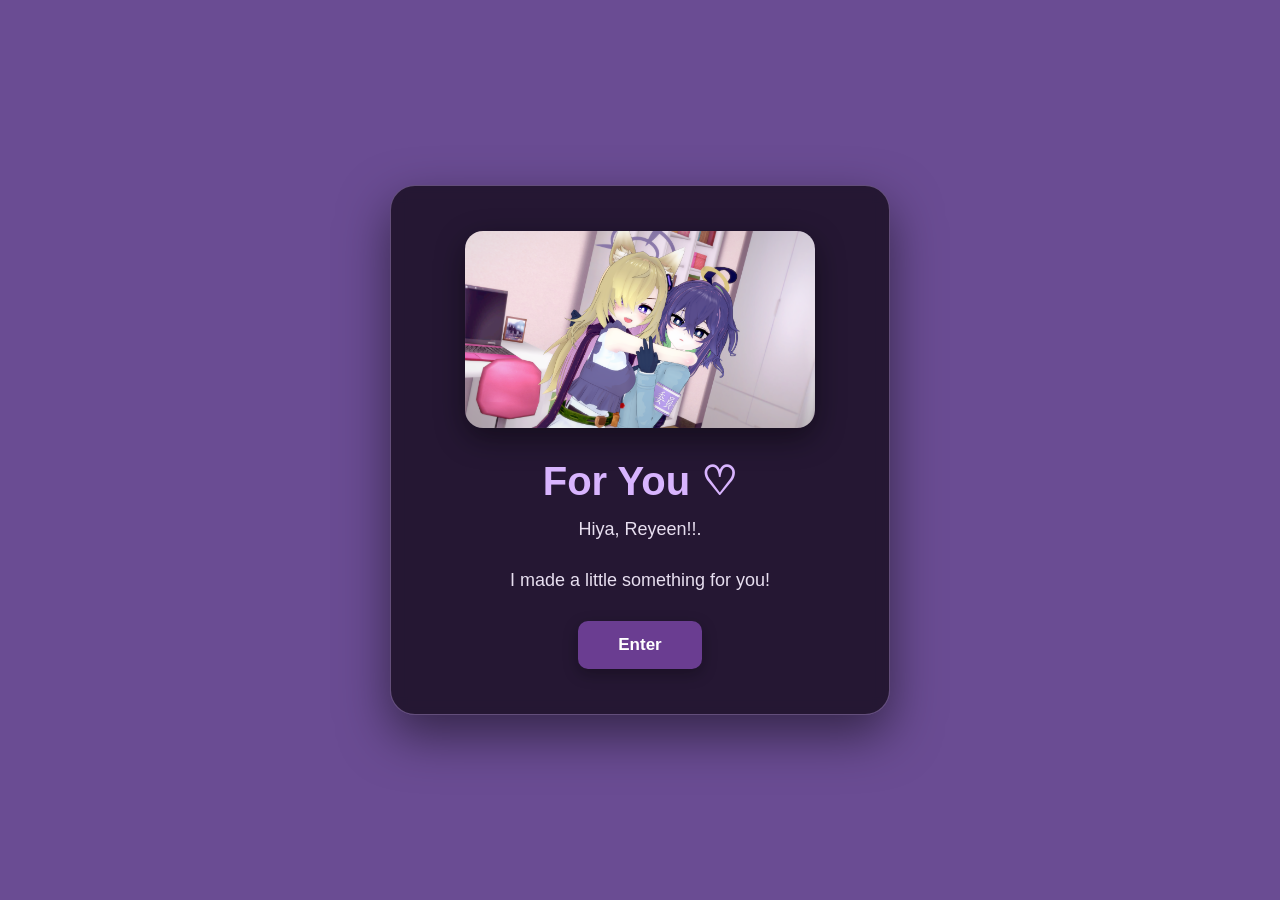
<file: index.html>
<!DOCTYPE html>
<html lang="en">

<head>

    <meta charset="UTF-8">

    <meta name="viewport"
          content="width=device-width, initial-scale=1.0">

    <title>For You ♡</title>

    <link rel="stylesheet" href="css/style.css">

</head>


    <main class="thumbnail-main">

        <div class="thumbnail-card">

            <img
                src="pictures/thumbnail.png"
                alt="A special photograph"
                class="thumbnail-image"
            >

            <h1>For You ♡</h1>

            <p>
                Hiya, Reyeen!!.
            </p>

            <p>
                I made a little something for you!
            </p>

            <a
                href="home.html"
                class="enter-button"
            >
                Enter
            </a>

        </div>

    </main>


</body>

</html>
</file>
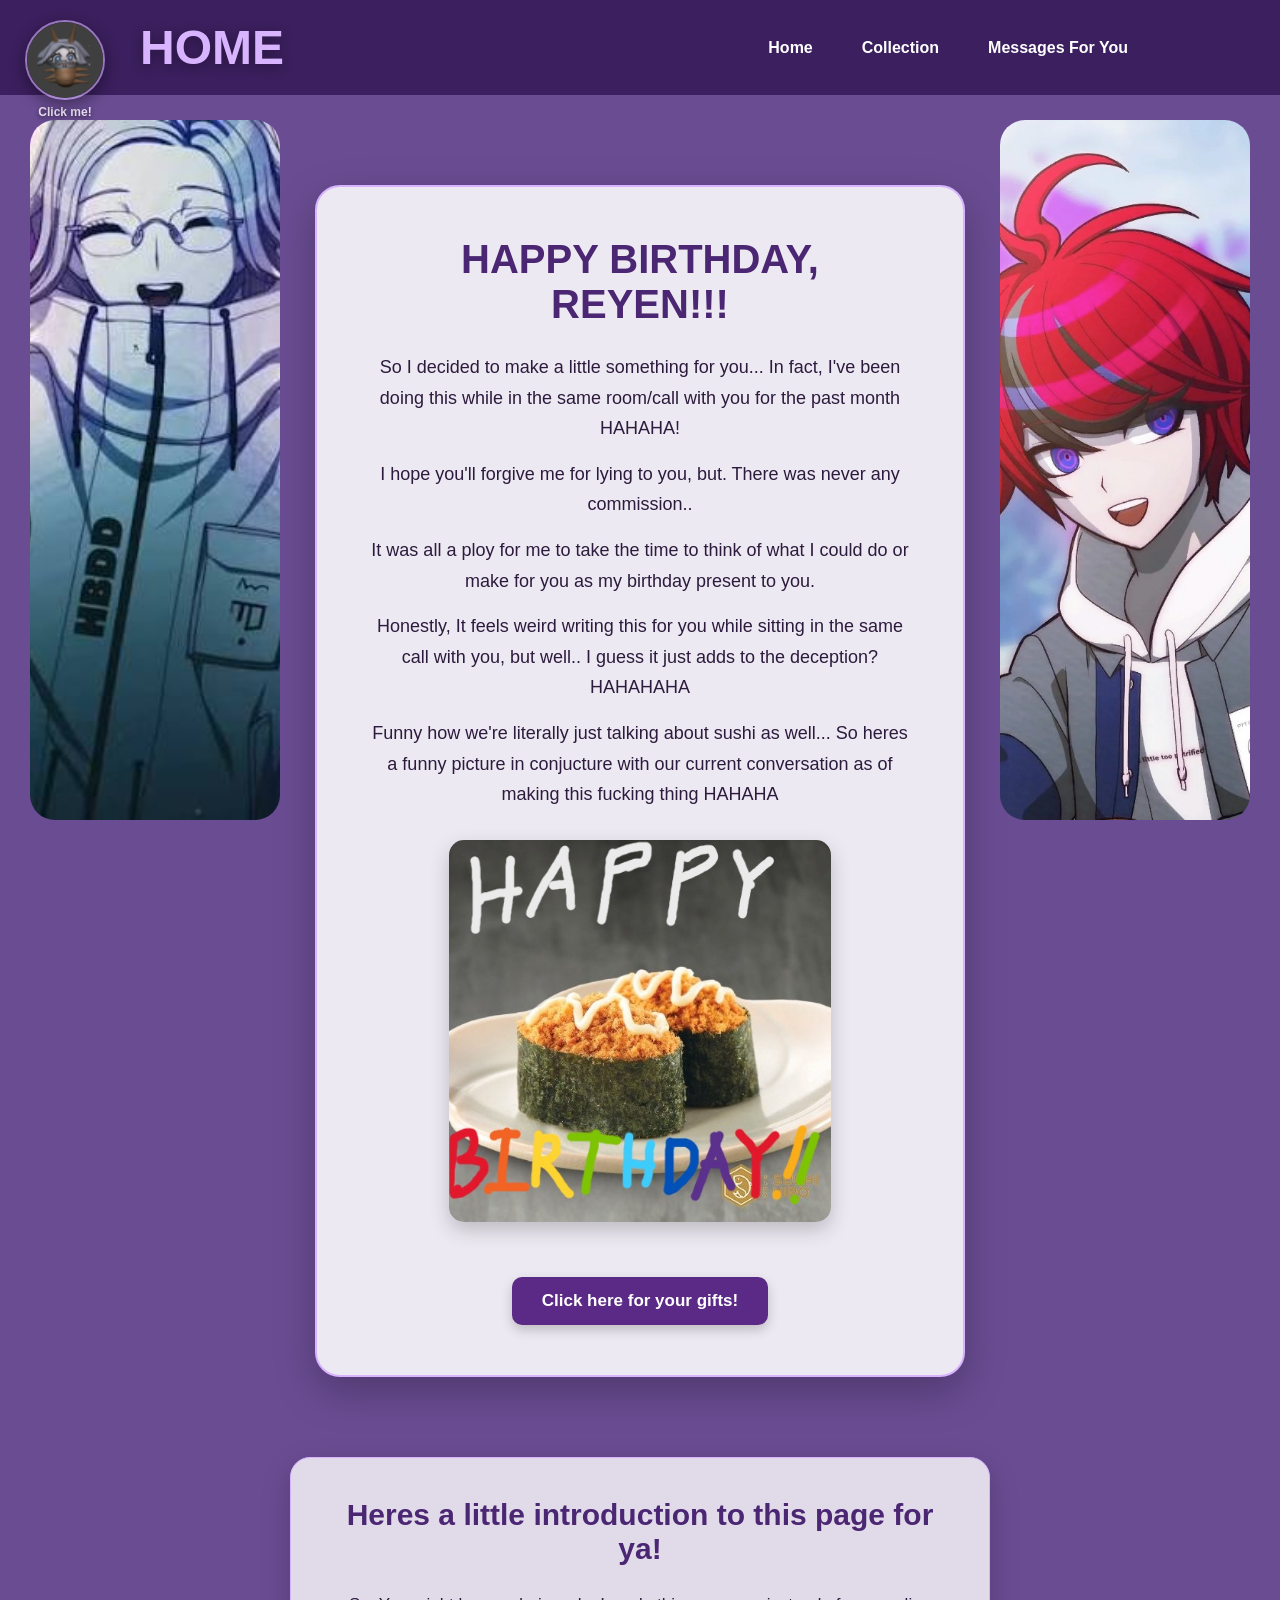
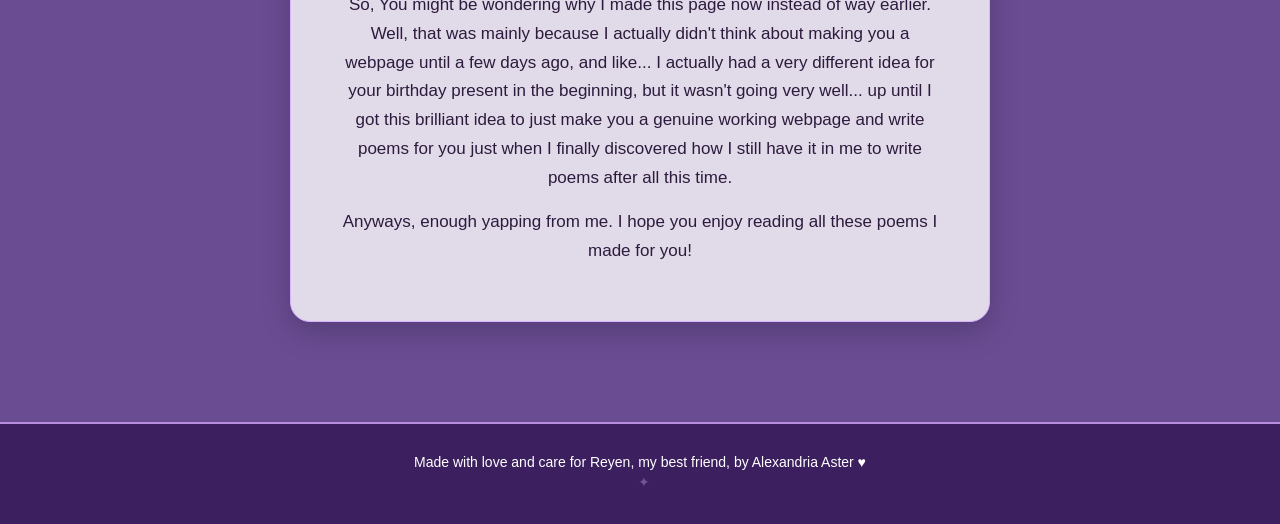
<file: home.html>
<!DOCTYPE html>
<html lang="en">

<body>



<head>
    <meta charset="UTF-8">
    <meta name="viewport" content="width=device-width, initial-scale=1.0">

    <title>Happy Birthday!</title>

    <link rel="stylesheet" href="css/style.css">
    
</head>

<a href="index.html" class="corner-home">

    <div class="home-image">

        <img
            src="pictures/home-still.png"
            class="home-still"
            alt="Return to the beginning"
        >

        <img
            src="pictures/home-animation.gif"
            class="home-gif"
            alt=""
        >

    </div>

    <span>Click me!</span>

</a>

    <!-- ========================= HEADER / NAVIGATION ========================== -->

    <header>

        <div class="header-content">

            <h1>HOME</h1>

            <nav>
                <a href="home.html">Home</a>
                <a href="poem.html">Collection</a>
                <a href="additional.html">Messages For You</a>
                
            </nav>


        </div>

    </header>

<!-- ========================= MAIN CONTENT ========================== -->

    <main>

        <!-- Decorative background images. Replace these filenames with your own images. -->

        <img
            src="pictures/home-left.jpg"
            alt=""
            class="side-image left-image"
        >
    
        <img
            src="pictures/home-right.jpg"
            alt=""
            class="side-image right-image"
        



        <!-- ========================= WELCOME SECTION ========================== -->

        <section class="welcome">

            <div class="welcome-card">

                <h2>HAPPY BIRTHDAY, REYEN!!!</h2>

                <p>
                    So I decided to make a little something for you...
                    In fact, I've been doing this while in the same room/call with you for the past month HAHAHA! 
                </p>

                <p>
                    I hope you'll forgive me for lying to you, but.
                    There was never any commission..
                </p>

                <p>
                    It was all a ploy for me to take the time to think of
                    what I could do or make for you as my birthday present to you.
                </p>

                <p>
                    Honestly, It feels weird writing this for you while sitting in
                    the same call with you, but well.. I guess it just adds to the
                    deception? HAHAHAHA
                </p>

                <p>
                    Funny how we're literally just talking about sushi as well...
                    So heres a funny picture in conjucture with our current conversation
                    as of making this fucking thing HAHAHA
                </p>

                <img
                    src="pictures/chickenfloss.jpg"
                    alt="Funny chicken floss greeting."
                    class="card-image"
                >
                

                <!-- Button -->
                <a href="poem.html" class="button">
                    Click here for your gifts!
                </a>


            </div>


        </section>



        <!-- ========================= INTRODUCTION SECTION ========================== -->

        <section class="introduction">

            <div class="introduction-card">

                <h2>Heres a little introduction to this page for ya!</h2>

                <p>
                    So, You might be wondering why I made this page now instead of way earlier.
                    Well, that was mainly because I actually didn't think about making you a webpage
                    until a few days ago, and like... I actually had a very different idea for your birthday
                    present in the beginning, but it wasn't going very well... up until I got this brilliant idea
                    to just make you a genuine working webpage and write poems for you just when I finally discovered
                    how I still have it in me to write poems after all this time.
                </p>

                <p>
                    Anyways, enough yapping from me.
                    I hope you enjoy reading all these poems I made for you!
                </p>


            </div>


        </section>

    </main>


    <!-- ========================= FOOTER ========================== -->

    <footer>

        <p>
            Made with love and care for Reyen, my best friend, by Alexandria Aster ♥
        </p>

         <a
            href="secret.html"
            class="secret-button"
            id="secretButton"
            >
                ✦
        </a>

    </footer>





</body>

</html>
</file>
<file: css/style.css>
* {
    box-sizing: border-box;
}

body {
    margin: 0;
    font-family: Arial, sans-serif;

    background-color: #6a4c93;
    color: #2d1b3d;

    min-height: 100vh;
}


header {
    background-color: #3b1f5e;

    padding: 20px 40px;

    border-bottom: 2px solod #b78de0;

    position: relative;
    z-index: 10;
}

.header-content {
    max-width: 1200px;
    margin: auto;

    display: flex;
    align-items: center;
    justify-content: space-between;
}


header h1 {
    margin: 0;
    font-size: 30px;
    color: white;
}

nav {
    display: flex;
    gap: 25px;

}

nav a {
    color: white;
    text-decoration: none;
    font-size: 16px;
    font-weight: bold;

    padding: 8px 12px;
    border-radius: 8px;

    transition: background-color 0.3s;
}

nav a:hover {
    background-color: #6a4c93;
}

main {
    position: relative;
    max-width: 1400px;
    margin: auto;
    min-height: 900px;
    overflow: hidden;
}


.side-image {
    position: fixed;
    top: 120px;

    width: 250px;
    height: 700px;

    object-fit: cover;
    opacity: 1.0;

    border-radius: 25px;

    z-index: 1;
}

.left-image {
    left: 30px;
}

.right-image {
    right: 30px;
}


.welcome {
    position: relative;
    z-index: 2;
    display: flex;
    justify-content: center;
    align-items: flex-start;
    padding: 90px 20px 50px;
}

.welcome-card {
    width: 650px;
    max-width: 90%;

    padding: 50px;
    text-align: center;
    background-color: rgba(255, 255, 255, 0.88);
    border: 2px solid #d8b4fe;
    border-radius: 25px;

    box-shadow:
    0 15px 40px rgba(0, 0, 0, 0.25);

    backdrop-filter: blur(8px);
}


.welcome-card h2 {
    margin-top: 0;
    margin-bottom: 25px;

    color: #4b2673;

    font-size: 40px;
}

.welcome-card p {
    font-size: 18px;
    line-height: 1.7;
    margin: 15px auto;

    max-width: 550px;
}


.card-image {
    display: block;
    width: 70%;
    max-width: 400px;
    height: auto;
    margin: 30px auto;
    border-radius: 15px;
    box-shadow: 0 8px 20px rgba(0, 0, 0, 0.2);
}


.button {
    display: inline-block;
    margin-top: 25px;
    padding: 14px 30px;
    background-color: #5b2a86;
    color: white;
    text-decoration: none;
    font-weight: bold;
    font-size: 17px;
    border-radius: 10px;
    box-shadow: 0 5px 12px rgba(0, 0, 0, 0.2);

    transition: background-color 0.2 ease, transform 0.2s ease;
}


.button:hover {
    background-color: #7445aa;

    transform: translateY(-2px);
}


.introduction {
    position: relative;
    z-index: 2;
    display: flex;
    justify-content: center;
    padding: 30px 20px 100px;
}

.introduction-card {
    width: 700px;
    max-width: 90%;
    padding: 40px;
    text-align: center;
    background-color: rgba(255, 255, 255, 0.8);
    border-radius: 20px;
    border: 1px solid #d8b4fe;
    box-shadow: 0 10px 30px rgba(0, 0, 0, 0.2);
}

.introduction-card h2 {
    margin-top: 0;
    color: #4b2673;
    font-size: 30px;
}

.introduction-card p {
    max-width: 600px;
    margin: 15px auto;
    line-height: 1.7;
    font-size: 17px;
}

footer {
    position: relative;
    z-index: 5;
    text-align: center;
    padding: 30px;
    background-color: #3b1f5e;
    color: white;
    border-top: 2px solid #b78de0;
}

footer p {
    margin: 0;

    font-size: 14px;

}


@media (max-width: 900px) {

    .side-image {
        display: none;
    }

    .header-content {
        flex-direction: column;

        gap: 15px;
    }

    .nav {
        gap: 10px;
        flex-wrap: wrap;
        justify-content: center;
    }

    .welcome {
        padding-top: 50px;
    }

    .welcome-card {
        padding: 35px 25px;
    }

    .welcome-card h2 {
        font-size: 32px;
    }

    .card-image {
        width: 85%;
    }
}


@media (max-width: 500px) {

    .header {
        padding: 15px 20px;
    }

    header h1 {
        font-size: 25px;
    }

    .nav a {
        font-size: 14px;

        padding: 6px 8px;
    }

    .welcome-card {
        padding: 30px 18px;
    }

    .welcome-card h2 {
        font-size: 28px;
    }

    .welcome-card p {
        font-size: 16px;
    }

    .introduction-card {
        padding: 30px 20px;
    }
}


/* =========================================================
   POEM PAGE
   ========================================================= */

.poem-page {
    margin: 0;

    background-color: #120b18;

    color: #f1eafa;

}


/* =========================================================
   POEM MAIN AREA
   ========================================================= */

.poem-main {
    position: relative;

    width: 100vw;
    min-height: calc(100vh - 90px);

    display: flex;

    align-items: center;
    justify-content: center;
}


/* =========================================================
   HORIZONTAL POEM CONTAINER
   ========================================================= */

.poem-container {
    display: flex;

    width: 100%;
    height: 100%;

    overflow-x: auto;
    overflow-y: auto;

    scroll-snap-type: x mandatory;

    scroll-behavior: smooth;

    scrollbar-width: thin;
}

.poem-container::-webkit-scrollbar {
    width: 8px;
    height: 8px;
}


/* =========================================================
   COVER PAGE
   ========================================================= */

.poem-cover {
    flex: 0 0 100%;

    width: 100%;
    height: 100%;

    display: flex;

    align-items: center;
    justify-content: center;

    text-align: center;

    scroll-snap-align: center;

    padding: 50px 20px;
}


/* Cover content box */

.cover-content {
    width: 700px;
    max-width: 90%;

    padding: 60px 50px;

    background-color: rgba(25, 15, 35, 0.75);

    border: 1px solid rgba(216, 180, 254, 0.35);

    border-radius: 25px;

    box-shadow:
        0 15px 40px rgba(0, 0, 0, 0.4);

    backdrop-filter: blur(8px);
}


/* Cover title */

.cover-content h2 {
    margin-top: 0;
    margin-bottom: 25px;

    color: #d8b4fe;

    font-size: 48px;
}


/* Cover paragraphs */

.cover-content p {
    max-width: 550px;

    margin: 15px auto;

    font-size: 19px;

    line-height: 1.8;

    color: #e8dff0;
}


/* Cover image */

.cover-image {
    display: block;

    width: 65%;
    max-width: 350px;

    height: auto;

    margin: 30px auto;

    border-radius: 15px;

    box-shadow:
        0 8px 25px rgba(0, 0, 0, 0.4);
}


/* =========================================================
   BEGIN BUTTON
   ========================================================= */

.begin-button {
    margin-top: 20px;

    padding: 14px 35px;

    border: none;

    border-radius: 10px;

    background-color: #6a3d91;

    color: white;

    font-size: 17px;

    font-weight: bold;

    cursor: pointer;

    box-shadow:
        0 5px 15px rgba(0, 0, 0, 0.3);

    transition:
        background-color 0.2s ease,
        transform 0.2s ease;
}


.begin-button:hover {
    background-color: #8a5bb2;

    transform: translateY(-2px);
}


/* =========================================================
   INDIVIDUAL POEMS
   ========================================================= */

.poem {
    flex: 0 0 100%;

    width: 100%;
    min-height: 100%;
    box-sizing: border-box;
    display: flex;

    flex-direction: column;

    justify-content: center;
    align-items: center;

    text-align: center;

    scroll-snap-align: center;

    padding: 70px 10%;
}

.poem-content {
    width: 75%;
    max-width: 900px;
    padding: 55px 60px;
    box-sizing: border-box;
    
    background-color: rgba(25, 15, 35, 0.78);
    border: 1px solid rgba(216, 180, 254, 0.25);

    border-radius: 25px;

    box-shadow:
        0 15px 40px rgba(0, 0, 0, 0.4);

    backdrop-filter: blur(8px);
}

/* Poem title */

.poem h2 {
    margin-top: 0;
    margin-bottom: 30px;

    color: #d8b4fe;

    font-size: 42px;
}


/* =========================================================
   POEM TEXT
   ========================================================= */

.poem-text {
    max-width: 750px;

    color: #eee5f7;

    font-size: 18px;

    line-height: 1.8;

    text-align: center;
}


/* Individual stanzas */

.poem-text p {
    margin: 20px 0;
}

.poem-ending {
    flex: 0 0 100%;

    width: 100%;
    min-height: 100%;

    box-sizing: border-box;
    display:flex;

    align-items: center;
    justify-content: center;
    text-align: center;
    scroll-snap-align: center;

    padding: 50px 20px;

}

/* Ending Box */

.ending-content {
    width: 700px;
    max-width: 90%;

    box-sizing: border-box;

    background-color: rgba(25, 15, 35, 0.78);
    border: 1px solid rgba(216, 180, 254, 0.35);

    border-radius: 25px;

    box-shadow:
    0 15px 40px rgba(0, 0, 0, 0.4);

    backdrop-filter: blur(8px);
    
}


/* ENDING TITLE */

.ending-content h2 {
    margin-top: 0;
    margin-bottom: 30px;

    color: #d8b4fe;
    font-size: 44px;
}


/* Ending paragraphs */

.ending-content p {
    max-width: 550px;

    margin: 20px auto;

    color: #e8dff0;

    font-size: 19px;

    line-height: 1.8;
}


/* Final signature */

.ending-signature {
    margin-top: 35px !important;

    color: #d8b4fe !important;

    font-size: 24px !important;

    font-weight: bold;
}


/* Ending image */

.ending-image {
    display: block;

    width: 140px;

    height: auto;

    margin: 25px auto 0;

    border-radius: 15px;

    box-shadow:
        0 8px 20px rgba(0, 0, 0, 0.35);
}


.additional-button {
    display: inline-block;

    margin-top: 30px;

    padding: 14px 30px;

    background-color: #3d8b5f;

    color: #ffffff;

    text-decoration: none;

    font-size: 16px;

    font-weight: bold;

    border-radius: 10px;

    box-shadow:
        0 5px 15px rgba(0, 0, 0, 0.3);

    transition:
        background-color 0.2s ease,
        transform 0.2s ease,
        box-shadow 0.2s ease;
}


/* Hover */

.additional-button:hover {
    background-color: #52aa75;

    transform: translateY(-3px);

    box-shadow:
        0 8px 20px rgba(0, 0, 0, 0.4);
}


/* =========================================================
   NAVIGATION ARROWS
   ========================================================= */

.poem-arrow {
    position: fixed;

    top: 50%;

    transform: translateY(-50%);

    z-index: 10;

    width: 55px;
    height: 55px;

    border: none;

    border-radius: 50%;

    background-color: rgba(255, 255, 255, 0.12);

    color: white;

    font-size: 30px;

    cursor: pointer;

    transition:
        background-color 0.2s ease,
        transform 0.2s ease;
}


/* Arrow hover */

.poem-arrow:hover {
    background-color: rgba(216, 180, 254, 0.35);

    transform: translateY(-50%) scale(1.1);
}


/* Left arrow */

.left-arrow {
    left: 30px;
}


/* Right arrow */

.right-arrow {
    right: 30px;
}


/* =========================================================
   POEM COUNTER
   ========================================================= */

.poem-indicator {
    position: fixed;

    bottom: 25px;

    left: 50%;

    transform: translateX(-50%);

    z-index: 10;

    font-size: 15px;

    color: #cdb7df;
}


/* =========================================================
   MOBILE / TABLET
   ========================================================= */

@media (max-width: 900px) {

    .poem {
        padding: 60px 8%;
    }

    .poem h2 {
        font-size: 36px;

        margin-bottom: 35px;
    }

    .poem-text {
        font-size: 17px;

        line-height: 1.75;
    }

    .cover-content {
        width: 82%;
        padding: 45px 30px;
    }

    .cover-content h2 {
        font-size: 40px;
    }

    .cover-content p {
        font-size: 17px;
    }

    .cover-image {
        width: 60%;
    }

    .poem-arrow {
        width: 48px;
        height: 48px;

        font-size: 25px;
    }

    .left-arrow {
        left: 15px;
    }

    .right-arrow {
        right: 15px;
    }
}

.ending-content {
    padding: 45px 30px;
}

.ending-content h2 {
    font-size: 36px;
}

.ending-content p {
    font-size: 17px;
}

.ending-image {
    width: 120px;
}

.additional-button {
    margin-top: 25px;

    padding: 12px 24px;

    font-size: 15px;
}


/* =========================================================
   SMALL PHONES
   ========================================================= */

@media (max-width: 500px) {

    .poem-main {
        height: calc(100vh - 120px);
    }

    .poem {
        padding: 40px 6%;
    }

    .poem h2 {
        font-size: 30px;

        margin-bottom: 25px;
    }

    .poem-text {
        font-size: 15px;

        line-height: 1.65;
    }

    .poem-text p {
        margin: 18px 0;
    }

    .cover-content {
        width: 90%;
        padding: 35px 20px;
    }

    .cover-content h2 {
        font-size: 32px;
    }

    .cover-content p {
        font-size: 16px;

        line-height: 1.6;
    }

    .cover-image {
        width: 75%;
    }

    .begin-button {
        padding: 12px 28px;

        font-size: 16px;
    }

    .ending-content {
    padding: 35px 20px;
}

.ending-content h2 {
    font-size: 30px;
}

.ending-content p {
    font-size: 16px;

    line-height: 1.6;
}

.ending-signature {
    font-size: 21px !important;
}

.ending-image {
    width: 110px;
}

.additional-button {
    margin-top: 25px;

    padding: 12px 24px;

    font-size: 15px;
}



    .poem-arrow {
        width: 42px;
        height: 42px;

        font-size: 22px;
    }

    .left-arrow {
        left: 8px;
    }

    .right-arrow {
        right: 8px;
    }

    .poem-indicator {
        bottom: 15px;

        font-size: 13px;
    }
}

/* =========================================================
   ADDITIONAL INFORMATION PAGE
   ========================================================= */

.additional-page {
    margin: 0;

    min-height: 100vh;

    background-color: #120b18;

    color: #f1eafa;

    font-family: Arial, sans-serif;
}


/* =========================================================
   HEADER
   ========================================================= */

.additional-page header {
    width: 100%;

    padding: 55px 20px 30px;

    box-sizing: border-box;

    text-align: center;
}


.header-content {
    max-width: 1000px;

    margin: 0 auto;
}


/* Header title */

.header-content h1 {
    margin: 0;

    color: #d8b4fe;

    font-size: 48px;

    text-shadow:
        0 3px 12px rgba(0, 0, 0, 0.35);
}


/* Header subtitle */

.header-content > p {
    margin: 15px 0 25px;

    color: #cdb7df;

    font-size: 18px;
}


/* =========================================================
   NAVIGATION
   ========================================================= */

.additional-page nav {
    display: flex;

    justify-content: center;

    align-items: center;

    gap: 30px;

    margin-top: 20px;
}


.additional-page nav a {
    color: #e8dff0;

    text-decoration: none;

    font-size: 16px;

    font-weight: bold;

    transition:
        color 0.2s ease,
        transform 0.2s ease;
}


.additional-page nav a:hover {
    color: #d8b4fe;

    transform: translateY(-2px);
}


/* =========================================================
   MAIN CONTENT
   ========================================================= */

.additional-main {
    width: 100%;

    max-width: 900px;

    margin: 0 auto;

    padding: 20px 20px 50px;

    box-sizing: border-box;
}


/* =========================================================
   INFORMATION BOXES
   ========================================================= */

.information-box,
.thanks-box {
    margin-bottom: 30px;

    padding: 40px 45px;

    box-sizing: border-box;

    background-color: rgba(25, 15, 35, 0.78);

    border: 1px solid rgba(216, 180, 254, 0.25);

    border-radius: 20px;

    box-shadow:
        0 12px 30px rgba(0, 0, 0, 0.35);

    backdrop-filter: blur(8px);
}


/* =========================================================
   BOX HEADINGS
   ========================================================= */

.information-box h2,
.thanks-box h2 {
    margin-top: 0;

    margin-bottom: 25px;

    color: #d8b4fe;

    font-size: 28px;

    text-align: center;
}


/* =========================================================
   BOX PARAGRAPHS
   ========================================================= */

.information-box p,
.thanks-box p {
    margin: 0 0 20px;

    color: #e8dff0;

    font-size: 18px;

    line-height: 1.8;

    text-align: center;
}


/* Remove unnecessary margin from
   the final paragraph */

.information-box p:last-child,
.thanks-box p:last-child {
    margin-bottom: 0;
}


/* =========================================================
   SPECIAL THANKS BOX
   ========================================================= */

.thanks-box {
    background-color: rgba(35, 20, 45, 0.85);

    border-color: rgba(216, 180, 254, 0.4);
}


.thanks-box h2 {
    font-size: 30px;
}


/* =========================================================
   GIF IMAGE
   ========================================================= */

.additional-image {
    display: flex;

    justify-content: center;

    align-items: center;

    margin-top: 40px;

    margin-bottom: 35px;
}


.additional-image img {
    display: block;

    width: 500px;

    max-width: 90%;

    height: auto;

    border-radius: 15px;

    box-shadow:
        0 10px 25px rgba(0, 0, 0, 0.4);
}


/* =========================================================
   GO BACK HOME BUTTON
   ========================================================= */

.additional-page .button {
    display: block;

    width: fit-content;

    margin: 0 auto 60px;

    padding: 14px 30px;

    background-color: #6a3d91;

    color: #ffffff;

    text-decoration: none;

    font-size: 16px;

    font-weight: bold;

    border-radius: 10px;

    box-shadow:
        0 5px 15px rgba(0, 0, 0, 0.3);

    transition:
        background-color 0.2s ease,
        transform 0.2s ease,
        box-shadow 0.2s ease;
}


.additional-page .button:hover {
    background-color: #8a5bb2;

    transform: translateY(-3px);

    box-shadow:
        0 8px 20px rgba(0, 0, 0, 0.4);
}


/* =========================================================
   TABLET
   ========================================================= */

@media (max-width: 900px) {

    .additional-page header {
        padding-top: 45px;
    }


    .header-content h1 {
        font-size: 40px;
    }


    .information-box,
    .thanks-box {
        padding: 35px 30px;
    }


    .information-box p,
    .thanks-box p {
        font-size: 17px;
    }


    .additional-image img {
        width: 190px;
    }

}


/* =========================================================
   SMALL PHONES
   ========================================================= */

@media (max-width: 500px) {

    .additional-page header {
        padding: 40px 15px 25px;
    }


    .header-content h1 {
        font-size: 32px;
    }


    .header-content > p {
        font-size: 16px;
    }


    /* Mobile navigation */

    .additional-page nav {
        gap: 15px;

        flex-wrap: wrap;
    }


    .additional-page nav a {
        font-size: 14px;
    }


    /* Main content */

    .additional-main {
        padding: 15px 15px 40px;
    }


    /* Boxes */

    .information-box,
    .thanks-box {
        padding: 30px 22px;

        margin-bottom: 20px;
    }


    .information-box h2,
    .thanks-box h2 {
        font-size: 24px;

        margin-bottom: 20px;
    }


    .information-box p,
    .thanks-box p {
        font-size: 16px;

        line-height: 1.7;
    }


    /* GIF */

    .additional-image {
        margin-top: 30px;

        margin-bottom: 30px;
    }


    .additional-image img {
        width: 180px;

        max-width: 65%;
    }


    /* Back button */

    .additional-page .button {
        padding: 12px 24px;

        margin-bottom: 40px;

        font-size: 15px;
    }

}

/* =========================================================
   THUMBNAIL / INTRO PAGE
   ========================================================= */

.thumbnail-page {
    margin: 0;

    min-height: 100vh;

    background-color: #120b18;

    color: #f1eafa;
}


/* Main area */

.thumbnail-main {
    min-height: 100vh;

    display: flex;

    align-items: center;
    justify-content: center;

    padding: 30px;

    box-sizing: border-box;
}


/* Main card */

.thumbnail-card {
    width: 500px;
    max-width: 90%;

    padding: 45px 40px;

    box-sizing: border-box;

    text-align: center;

    background-color: rgba(25, 15, 35, 0.85);

    border: 1px solid rgba(216, 180, 254, 0.35);

    border-radius: 25px;

    box-shadow:
        0 20px 50px rgba(0, 0, 0, 0.5);

    backdrop-filter: blur(8px);
}


/* Thumbnail image */

.thumbnail-image {
    display: block;

    width: 100%;
    max-width: 350px;

    height: auto;

    margin: 0 auto 30px;

    border-radius: 18px;

    box-shadow:
        0 10px 30px rgba(0, 0, 0, 0.45);
}


/* Title */

.thumbnail-card h1 {
    margin: 0 0 15px;

    color: #d8b4fe;

    font-size: 40px;
}


/* Subtitle */

.thumbnail-card p {
    margin: 0 0 30px;

    color: #e8dff0;

    font-size: 18px;
}


/* Enter button */

.enter-button {
    display: inline-block;

    padding: 14px 40px;

    background-color: #6a3d91;

    color: white;

    text-decoration: none;

    font-size: 17px;

    font-weight: bold;

    border-radius: 10px;

    box-shadow:
        0 5px 15px rgba(0, 0, 0, 0.3);

    transition:
        background-color 0.2s ease,
        transform 0.2s ease,
        box-shadow 0.2s ease;
}


.enter-button:hover {
    background-color: #8a5bb2;

    transform: translateY(-3px);

    box-shadow:
        0 8px 20px rgba(0, 0, 0, 0.4);
}


/* =========================================================
   MOBILE
   ========================================================= */

@media (max-width: 500px) {

    .thumbnail-main {
        padding: 20px;
    }


    .thumbnail-card {
        padding: 30px 25px;
    }


    .thumbnail-image {
        max-width: 280px;
    }


    .thumbnail-card h1 {
        font-size: 32px;
    }


    .thumbnail-card p {
        font-size: 16px;
    }


    .enter-button {
        padding: 12px 32px;

        font-size: 16px;
    }

}

/* =========================================================
   CORNER HOME IMAGE
   ========================================================= */

.corner-home {
    position: fixed;

    top: 20px;
    left: 20px;

    z-index: 100;

    display: flex;

    flex-direction: column;

    align-items: center;

    width: 90px;

    color: #ffffff;

    text-decoration: none;
}


/* =========================================================
   IMAGE CONTAINER
   ========================================================= */

.home-image {
    position: relative;

    width: 80px;
    height: 80px;
}


/* =========================================================
   BOTH IMAGES
   ========================================================= */

.home-image img {
    position: absolute;

    top: 0;
    left: 0;

    width: 80px;
    height: 80px;

    object-fit: cover;

    border-radius: 50%;

    border: 2px solid rgba(216, 180, 254, 0.6);

    box-shadow:
        0 5px 15px rgba(0, 0, 0, 0.4);
}


/* =========================================================
   STILL IMAGE
   ========================================================= */

.home-still {
    opacity: 1;

    transition: opacity 0.15s ease;
}


/* =========================================================
   GIF
   ========================================================= */

.home-gif {
    opacity: 0;

    transition: opacity 0.15s ease;
}


/* =========================================================
   HOVER
   ========================================================= */

.corner-home:hover .home-still {
    opacity: 0;
}


.corner-home:hover .home-gif {
    opacity: 1;
}


/* =========================================================
   CLICK ME
   ========================================================= */

.corner-home span {
    margin-top: 5px;

    font-size: 12px;

    font-weight: bold;

    color: #e8dff0;

    text-shadow:
        0 2px 5px rgba(0, 0, 0, 0.6);
}


/* =========================================================
   HOVER EFFECT
   ========================================================= */

.corner-home:hover {
    transform: scale(1.05);
}

/* =========================================================
   SECRET BUTTON
   ========================================================= */

.secret-button {
    display: inline-flex;

    align-items: center;
    justify-content: center;

    width: 24px;
    height: 24px;

    margin-left: 8px;

    color: rgba(216, 180, 254, 0.35);

    text-decoration: none;

    font-size: 14px;

    border-radius: 50%;

    transition:
        color 0.2s ease,
        background-color 0.2s ease,
        transform 0.2s ease;
}


.secret-button:hover {
    color: #d8b4fe;

    background-color: rgba(216, 180, 254, 0.12);

    transform: scale(1.15);
}

/* =========================================================
   SECRET PAGE — DEEP OCEAN
   ========================================================= */

.secret-page {
    margin: 0;

    min-height: 100vh;

    background:
        radial-gradient(
            ellipse at 50% -10%,
            #244d70 0%,
            #102c48 30%,
            #07192b 65%,
            #020912 100%
        );

    color: #e8f7ff;

    font-family: Arial, sans-serif;

    overflow-x: hidden;
}


/* =========================================================
   MAIN CONTENT
   ========================================================= */

.secret-main {
    position: relative;

    min-height: 100vh;

    display: flex;

    flex-direction: column;

    align-items: center;

    justify-content: center;

    padding: 60px 20px;

    box-sizing: border-box;

    overflow: hidden;
}


/* =========================================================
   LIGHT FROM THE SURFACE
   ========================================================= */

.secret-main::before {
    content: "";

    position: absolute;

    top: -250px;
    left: 50%;

    width: 700px;
    height: 600px;

    transform: translateX(-50%);

    background:
        radial-gradient(
            ellipse,
            rgba(120, 210, 255, 0.16),
            rgba(40, 120, 180, 0.05) 40%,
            transparent 70%
        );

    pointer-events: none;
}


/* =========================================================
   SECRET IMAGE
   ========================================================= */

.secret-image {
    position: relative;

    z-index: 2;

    display: block;

    width: 350px;

    max-width: 80%;

    height: auto;

    margin: 0 auto 30px;

    border-radius: 15px;

    object-fit: contain;

    filter:
        brightness(0.65)
        contrast(1.15)
        saturate(0.8);

    border: 1px solid rgba(130, 210, 255, 0.3);

    box-shadow:
        0 15px 40px rgba(0, 0, 0, 0.7),
        0 0 30px rgba(50, 160, 220, 0.15);
}


/* =========================================================
   SECRET MESSAGE
   ========================================================= */

.secret-content {
    position: relative;

    z-index: 2;

    width: 650px;

    max-width: 90%;

    min-height: 180px;

    padding: 35px 40px;

    box-sizing: border-box;

    text-align: center;

    background:
        rgba(3, 15, 27, 0.78);

    border: 1px solid rgba(110, 190, 230, 0.25);

    border-radius: 20px;

    box-shadow:
        0 15px 40px rgba(0, 0, 0, 0.6);

    backdrop-filter: blur(8px);
}


/* =========================================================
   TITLE
   ========================================================= */

.secret-content h1 {
    margin-top: 0;

    margin-bottom: 15px;

    color: #bdeaff;

    font-size: 36px;

    text-shadow:
        0 0 15px rgba(100, 200, 255, 0.3);
}


/* =========================================================
   MESSAGE
   ========================================================= */

.secret-content p {
    transition:
        opacity 0.2s ease;
    margin-bottom: 25px;

    color: #b9d2df;

    font-size: 18px;

    line-height: 1.7;
}


/* =========================================================
   RETURN BUTTON
   ========================================================= */

.secret-return {
    display: inline-block;

    padding: 12px 30px;

    background-color: #275d7c;

    color: white;

    text-decoration: none;

    font-size: 16px;

    font-weight: bold;

    border-radius: 10px;

    border: 1px solid rgba(150, 220, 255, 0.25);

    box-shadow:
        0 5px 15px rgba(0, 0, 0, 0.4);

    transition:
        background-color 0.2s ease,
        transform 0.2s ease,
        box-shadow 0.2s ease;
}


.secret-return:hover {
    background-color: #367fa5;

    transform: translateY(-2px);

    box-shadow:
        0 7px 20px rgba(50, 170, 220, 0.25);
}

/* =========================================================
   MOBILE
   ========================================================= */

@media (max-width: 500px) {

    .secret-main {
        padding: 30px 15px;
    }


    .secret-image {
        width: 280px;

        max-width: 90%;

        margin-bottom: 25px;
    }


    .secret-content {
        padding: 25px 20px;
    }


    .secret-content h1 {
        font-size: 30px;
    }


    .secret-content p {
        font-size: 16px;
    }


    .secret-return {
        padding: 11px 25px;

        font-size: 15px;
    }

}

/* =========================================================
   UNDERWATER BUBBLES
   ========================================================= */

.bubbles {
    position: absolute;

    inset: 0;

    z-index: 1;

    pointer-events: none;

    overflow: hidden;
}


.bubbles span {
    position: absolute;

    bottom: -30px;

    width: 10px;
    height: 10px;

    border: 1px solid rgba(180, 230, 255, 0.3);

    border-radius: 50%;

    opacity: 0;

    animation:
        bubble-rise 9s infinite ease-in;
}


/* Individual bubble positions */

.bubbles span:nth-child(1) {
    left: 10%;

    width: 8px;
    height: 8px;

    animation-delay: 1s;
}


.bubbles span:nth-child(2) {
    left: 22%;

    width: 14px;
    height: 14px;

    animation-delay: 5s;
}


.bubbles span:nth-child(3) {
    left: 35%;

    width: 7px;
    height: 7px;

    animation-delay: 3s;
}


.bubbles span:nth-child(4) {
    left: 48%;

    width: 12px;
    height: 12px;

    animation-delay: 7s;
}


.bubbles span:nth-child(5) {
    left: 62%;

    width: 9px;
    height: 9px;

    animation-delay: 2s;
}


.bubbles span:nth-child(6) {
    left: 74%;

    width: 15px;
    height: 15px;

    animation-delay: 6s;
}


.bubbles span:nth-child(7) {
    left: 85%;

    width: 7px;
    height: 7px;

    animation-delay: 4s;
}


.bubbles span:nth-child(8) {
    left: 92%;

    width: 11px;
    height: 11px;

    animation-delay: 8s;
}


/* Bubble movement */

@keyframes bubble-rise {

    0% {
        transform:
            translateY(0)
            translateX(0);

        opacity: 0;
    }


    15% {
        opacity: 0.7;
    }


    50% {
        transform:
            translateY(-50vh)
            translateX(20px);
    }


    100% {
        transform:
            translateY(-120vh)
            translateX(-20px);

        opacity: 0;
    }

}

.secret-image {
    animation:
        underwater-float 5s ease-in-out infinite;
}


@keyframes underwater-float {

    0% {
        transform: translateY(0);
    }

    50% {
        transform: translateY(-5px);
    }

    100% {
        transform: translateY(0);
    }

}

/* =========================================================
   FADE POEM CONTROLS
   ========================================================= */

.poem-arrow {
    transition:
        opacity 0.5s ease,
        background-color 0.2s ease,
        transform 0.2s ease;
}


.poem-indicator {
    transition:
        opacity 0.5s ease;
}


/* Hidden state */

.poem-arrow.controls-hidden,
.poem-indicator.controls-hidden {
    opacity: 0;

    pointer-events: none;
}

/* =========================================================
   FADE SCROLLBAR
   ========================================================= */

.poem-container {
    scrollbar-color:
        rgba(216, 180, 254, 0.5)
        transparent;

    transition:
        scrollbar-color 0.5s ease;
}


/* Firefox */

.poem-container.controls-hidden {
    scrollbar-color:
        transparent
        transparent;
}


/* Chrome / Edge / Safari */

.poem-container::-webkit-scrollbar {
    width: 8px;
    height: 8px;
}


.poem-container::-webkit-scrollbar-track {
    background: transparent;
}


.poem-container::-webkit-scrollbar-thumb {
    background-color: rgba(216, 180, 254, 0.5);

    border-radius: 10px;

    transition:
        background-color 0.5s ease;
}


.poem-container.controls-hidden::-webkit-scrollbar-thumb {
    background-color: transparent;
}

/* =========================================================
   SECRET DIALOGUE
   ========================================================= */

#dialogueTitle {
    min-height: 45px;
}


#dialogueText {
    min-height: 70px;

    white-space: pre-wrap;
}

/* =========================================================
   DIALOGUE INDICATOR
   ========================================================= */

.dialogue-indicator {
    margin: 5px 0 15px;

    color: #9edfff;

    font-size: 18px;

    opacity: 0;

    transition:
        opacity 0.3s ease;

    animation:
        dialogue-bounce 1.2s ease-in-out infinite;
}


/* Indicator becomes visible */

.dialogue-indicator.visible {
    opacity: 1;
}


/* Indicator movement */

@keyframes dialogue-bounce {

    0% {
        transform: translateY(0);
    }

    50% {
        transform: translateY(4px);
    }

    100% {
        transform: translateY(0);
    }

}

/* =========================================================
   SECRET PAGE FADE TRANSITION
   ========================================================= */

.page-fade {
    position: fixed;

    inset: 0;

    background-color: black;

    z-index: 9999;

    pointer-events: none;

    opacity: 1;

    transition:
        opacity 2s ease;
}


/* Fade into the secret page */

.page-fade.fade-in {
    opacity: 0;
}

/* =========================================================
   POEM INDICATOR FADE
   ========================================================= */

.poem-indicator {
    transition:
        opacity 0.5s ease;
}


/* Hidden state */

.poem-indicator.controls-hidden {
    opacity: 0;

    pointer-events: none;
}

/* =========================================================
   SECRET IMAGE - HIDDEN UNTIL FINAL DIALOGUE
   ========================================================= */

.secret-image {
    opacity: 0;

    visibility: hidden;

    transition:
        opacity 1.5s ease,
        visibility 1.5s ease;
}


/* Reveal image */

.secret-image.reveal {
    opacity: 1;

    visibility: visible;
}

.resurface-button img {
    width: 34px;
    height: 34px;

    object-fit: contain;

    filter:
        drop-shadow(0 0 5px rgba(255, 220, 150, 0.45));

    transition:
        transform 0.3s ease,
        filter 0.3s ease;
}

.resurface-button:hover img {
    transform: translateY(-3px);

    filter:
        drop-shadow(0 0 10px rgba(255, 220, 150, 0.8));
}

/* =========================================================
   RESURFACE / LANTERN BUTTON
   ========================================================= */

.resurface-button {
    position: relative;

    display: inline-flex;

    width: 45px;
    height: 45px;

    margin-top: 20px;
    margin-left: 15px;

    align-items: center;
    justify-content: center;

    text-decoration: none;

    opacity: 0.75;

    transition:
        opacity 0.3s ease,
        transform 0.3s ease;
}


/* Lantern image */

.resurface-button img {
    display: block;

    width: 36px;
    height: 36px;

    object-fit: contain;
    align-items: center;

    filter:
        drop-shadow(
            0 0 5px rgba(255, 220, 150, 0.4)
        );

    transition:
        filter 0.3s ease,
        transform 0.3s ease;
}


/* Hover */

.resurface-button:hover {
    opacity: 1;

    transform: translateY(-2px);
}


.resurface-button:hover img {
    filter:
        drop-shadow(
            0 0 10px rgba(255, 220, 150, 0.85)
        );

    transform: scale(1.08);
}


/* =========================================================
   TOOLTIP
   ========================================================= */

.resurface-tooltip {
    position: absolute;

    bottom: 52px;
    left: 50%;

    transform:
        translateX(-50%)
        translateY(5px);

    white-space: nowrap;

    padding: 8px 13px;

    background-color: rgba(3, 12, 22, 0.95);

    border: 1px solid rgba(158, 223, 255, 0.35);

    border-radius: 8px;

    color: #dff5ff;

    font-size: 14px;

    text-decoration: none;

    pointer-events: none;

    opacity: 0;

    transition:
        opacity 0.25s ease,
        transform 0.25s ease;
}


/* Show tooltip */

.resurface-button:hover .resurface-tooltip {
    opacity: 1;

    transform:
        translateX(-50%)
        translateY(0);
}

/* =========================================================
   DIALOGUE CONTROLS
   ========================================================= */

.dialogue-controls {
    display: flex;

    flex-direction: column;

    align-items: center;
    justify-content: center;

    width: 100%;

    margin-top: 10px;
}


/* =========================================================
   CONTINUE BUTTON
   ========================================================= */

.dialogue-controls .secret-return {
    margin: 0;
}


/* =========================================================
   RESURFACE LANTERN
   ========================================================= */

.dialogue-controls .resurface-button {
    display: flex;

    align-items: center;
    justify-content: center;

    width: 42px;
    height: 42px;

    margin: 18px 0 0 0;
}


/* Lantern itself */

.dialogue-controls .resurface-button img {
    display: block;

    width: 30px;
    height: 30px;

    object-fit: contain;
}

/* =========================================================
   FRIEND MESSAGES SECTION
========================================================= */

.friends-messages {
    width: 100%;
    max-width: 900px;

    margin: 70px auto;

    display: flex;
    flex-direction: column;

    /* Space BETWEEN each friend's message */
    gap: 45px;

    box-sizing: border-box;
}


/* =========================================================
   INDIVIDUAL FRIEND MESSAGE
========================================================= */

.friend-message {
    width: 100%;

    box-sizing: border-box;

    padding: 35px 40px;

    /* Blue/teal instead of your purple */
    background-color: rgba(12, 30, 38, 0.88);

    border: 1px solid rgba(120, 220, 220, 0.45);

    border-radius: 20px;

    box-shadow:
        0 10px 30px rgba(0, 0, 0, 0.35);

    text-align: center;

    color: #e5f7f7;

    transition:
        transform 0.2s ease,
        box-shadow 0.2s ease,
        border-color 0.2s ease;
}


/* Slight hover effect */

.friend-message:hover {
    transform: translateY(-3px);

    border-color: rgba(150, 240, 240, 0.7);

    box-shadow:
        0 14px 35px rgba(0, 0, 0, 0.45);
}


/* =========================================================
   FRIEND NAME / TITLE
========================================================= */

.friend-message h2 {
    margin-top: 0;
    margin-bottom: 25px;

    color: #8ee8e8;

    font-size: 28px;

    line-height: 1.3;
}


/* =========================================================
   FRIEND MESSAGE TEXT
========================================================= */

.friend-message p {
    max-width: 780px;

    margin: 0 auto 20px;

    color: #d9eeee;

    font-size: 17px;

    line-height: 1.8;

    text-align: center;
}


/* Make multiple paragraphs separate nicely */

.friend-message p + p {
    margin-top: 22px;
}


/* =========================================================
   OPTIONAL FRIEND IMAGE
========================================================= */

.friend-message img {
    display: block;

    width: auto;

    max-width: 100%;

    max-height: 450px;

    height: auto;

    margin: 30px auto 5px;

    border-radius: 15px;

    object-fit: contain;

    box-shadow:
        0 8px 25px rgba(0, 0, 0, 0.4);
}


/* =========================================================
   MOBILE
========================================================= */

@media (max-width: 700px) {

    .friends-messages {
        width: 92%;

        gap: 30px;

        margin: 50px auto;
    }

    .friend-message {
        padding: 28px 22px;
    }

    .friend-message h2 {
        font-size: 24px;
    }

    .friend-message p {
        font-size: 16px;

        line-height: 1.7;
    }

    .friend-message img {
        max-height: 350px;
    }

}

/* =========================================================
   ADDITIONAL CONTENT SPACING FIX
========================================================= */

.friend-message {
    margin-bottom: 45px;
}

.information-box {
    margin-top: 45px;
}

/* =========================================================
   HYPERLINKED MESSAGE IMAGE
========================================================= */

.message-link {
    display: block;

    width: fit-content;

    margin: 30px auto 10px;

    text-decoration: none;

    transition:
        transform 0.2s ease,
        opacity 0.2s ease;
}


/* Image */

.message-image {
    display: block;

    width: 180px;
    height: 180px;

    object-fit: cover;

    border-radius: 15px;

    border: 1px solid rgba(216, 180, 254, 0.35);

    box-shadow:
        0 8px 20px rgba(0, 0, 0, 0.35);

    transition:
        transform 0.2s ease,
        box-shadow 0.2s ease;
}


/* Hover */

.message-link:hover {
    transform: translateY(-4px);
}

.message-link:hover .message-image {
    transform: scale(1.05);

    box-shadow:
        0 12px 30px rgba(0, 0, 0, 0.5);
}


/* Small text underneath */

.message-link-caption {
    margin-top: 10px;

    font-size: 14px;

    color: #bda9cc;

    text-align: center;
}

.dialogue-choices {
    display: flex;

    flex-direction: column;

    gap: 12px;

    width: 100%;

    align-items: center;

    margin-top: 20px;
}


.dialogue-choice {
    width: 80%;
    max-width: 500px;

    padding: 14px 20px;

    border: 1px solid rgba(216, 180, 254, 0.4);

    border-radius: 10px;

    background-color: rgba(25, 15, 35, 0.8);

    color: #f1eafa;

    font-size: 16px;

    cursor: pointer;

    transition:
        background-color 0.2s ease,
        transform 0.2s ease;
}


.dialogue-choice:hover {
    background-color: rgba(106, 61, 145, 0.8);

    transform: translateY(-2px);
}

/* =========================================================
   BACKGROUND MUSIC
========================================================= */

#backgroundMusic {
    display: none;
}
</file>
